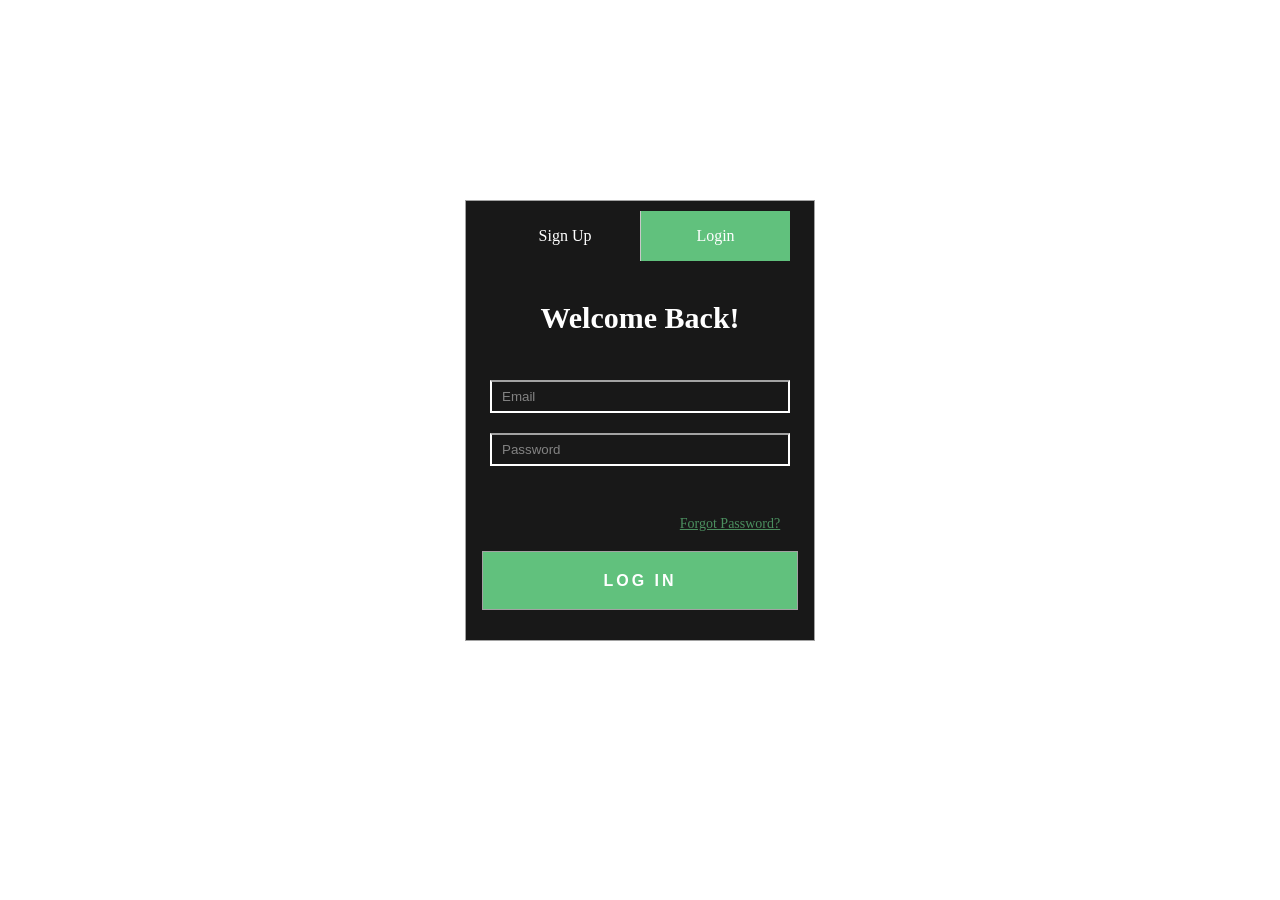
<file: index.html>
<!DOCTYPE html>
<html lang="en">
  <head>
    <meta charset="UTF-8" />
    <meta http-equiv="X-UA-Compatible" content="IE=edge" />
    <meta name="viewport" content="width=device-width, initial-scale=1.0" />
    <link rel="stylesheet" href="./assets/css/style.css" />
    <title>Login</title>
  </head>
  <body>
    <section class="section-container">
      <header>
        <a class="login__sign-up" href="./index1.html">Sign Up</a>
        <a class="login__login" href="">Login</a>
      </header>
      <main>
        <section class="main-section">
          <h1>Welcome Back!</h1>
          <div class="main__input-container">
            <input type="email" placeholder="Email" />
            <input type="password" placeholder="Password" />
          </div>
          <a href="">Forgot Password?</a>
        </section>
      </main>
      <footer>
        <a href="./index.html">LOG IN</a>
      </footer>
    </section>
  </body>
</html>
</file>
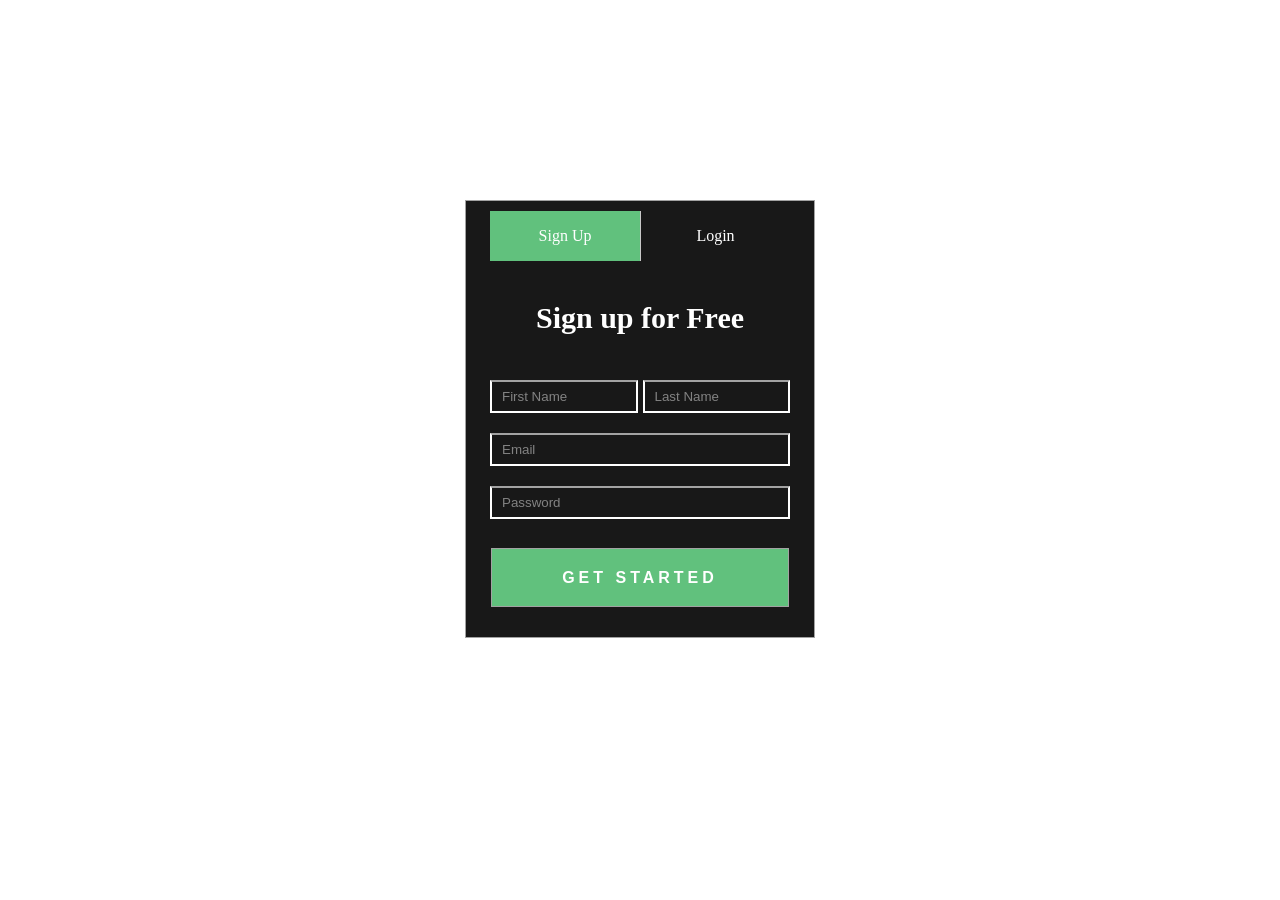
<file: index1.html>
<!DOCTYPE html>
<html lang="en">
  <head>
    <meta charset="UTF-8" />
    <meta http-equiv="X-UA-Compatible" content="IE=edge" />
    <meta name="viewport" content="width=device-width, initial-scale=1.0" />
    <link rel="stylesheet" href="./assets/css/style.css" />
    <title>Sign-Up</title>
  </head>
  <body>
    <section class="section-container">
      <header class="header__signUp">
        <a class="sign-page__sign-up" href="">Sign Up</a>
        <a class="sign-page__login" href="./index.html">Login</a>
      </header>
      <main>
        <section class="main-section">
          <h1>Sign up for Free</h1>
          <div class="main__input-container">
            <div class="signUp__name-container">
              <input type="text" placeholder="First Name" />
              <input type="text" placeholder="Last Name" />
            </div>
            <input type="email" placeholder="Email" />
            <input type="password" placeholder="Password" />
          </div>
        </section>
      </main>
      <footer class="footer_signUp">
        <a href="">GET STARTED</a>
      </footer>
    </section>
  </body>
</html>
</file>
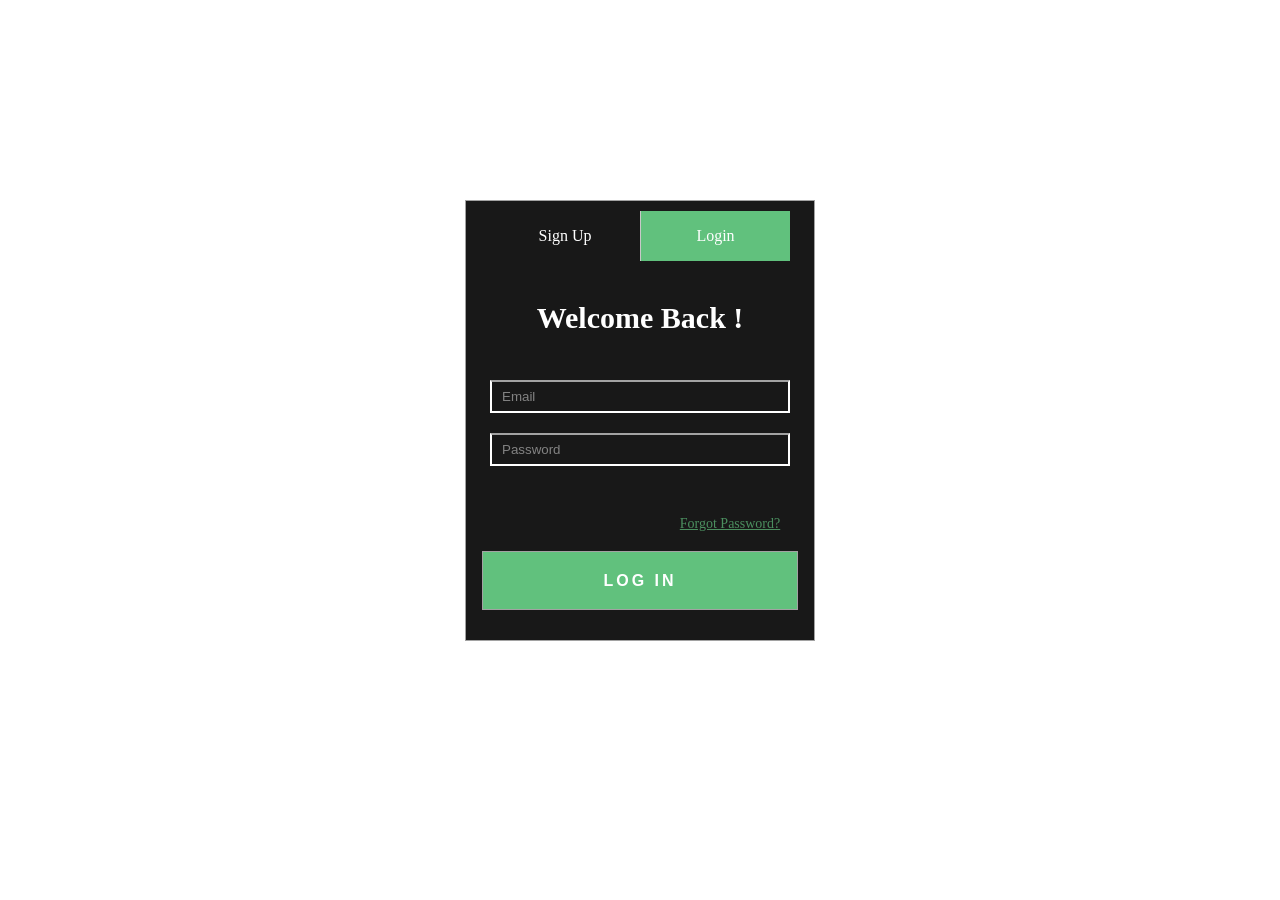
<file: login.html>
<!DOCTYPE html>
<html lang="en">
  <head>
    <meta charset="UTF-8" />
    <meta http-equiv="X-UA-Compatible" content="IE=edge" />
    <meta name="viewport" content="width=device-width, initial-scale=1.0" />
    <link rel="stylesheet" href="./assets/css/style.css" />
    <title>Login</title>
  </head>
  <body>
    <section class="section-container">
      <header>
        <a class="login__sign-up" href="./sign-up.html">Sign Up</a>
        <a class="login__login" href="">Login</a>
      </header>
      <main>
        <section class="main-section">
          <h1>Welcome Back !</h1>
          <div class="main__input-container">
            <input type="email" placeholder="Email" />
            <input type="password" placeholder="Password" />
          </div>
          <a href="">Forgot Password?</a>
        </section>
      </main>
      <footer>
        <a href="#">LOG IN</a>
      </footer>
    </section>
  </body>
</html>
</file>
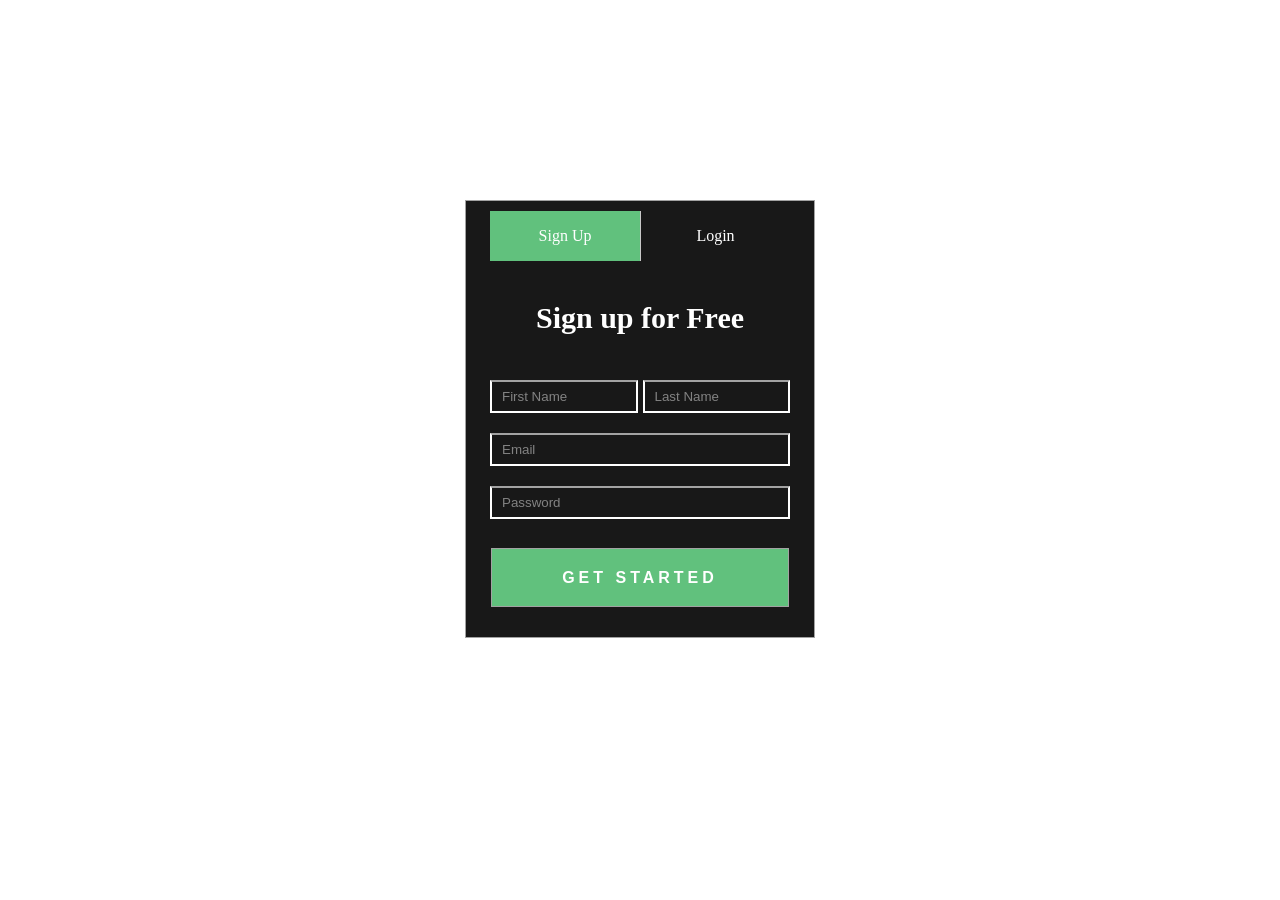
<file: sign-up.html>
<!DOCTYPE html>
<html lang="en">
  <head>
    <meta charset="UTF-8" />
    <meta http-equiv="X-UA-Compatible" content="IE=edge" />
    <meta name="viewport" content="width=device-width, initial-scale=1.0" />
    <link rel="stylesheet" href="./assets/css/style.css" />
    <title>Sign-Up</title>
  </head>
  <body>
    <section class="section-container">
      <header class="header__signUp">
        <a class="sign-page__sign-up" href="">Sign Up</a>
        <a class="sign-page__login" href="./login.html">Login</a>
      </header>
      <main>
        <section class="main-section">
          <h1>Sign up for Free</h1>
          <div class="main__input-container">
            <div class="signUp__name-container">
              <input type="text" placeholder="First Name" />
              <input type="text" placeholder="Last Name" />
            </div>
            <input type="email" placeholder="Email" />
            <input type="password" placeholder="Password" />
          </div>
        </section>
      </main>
      <footer class="footer_signUp">
        <a href="">GET STARTED</a>
      </footer>
    </section>
  </body>
</html>
</file>
<file: assets/css/style.css>
* {
  margin: 0;
  padding: 0;
  box-sizing: border-box;
}

body {
  width: 100%;
  height: 100%;
  opacity: 0.9;
}

.section-container {
  display: flex;
  flex-direction: column;
  align-items: center;
  justify-content: center;
  width: 350px;
  background-color: #000;
  border: 1px solid #999;
  margin: 200px auto;
}

header {
  display: flex;
  justify-content: center;
  align-items: center;
  margin-bottom: 30px;
  padding: 10px 60px;
}
header a {
  display: flex;
  justify-content: center;
  align-items: center;
  color: #fff;
  text-decoration: none;
  width: 150px;
  height: 50px;
  text-align: center;
}
.login__sign-up {
  background-color: transparent;
}
.login__login {
  background-color: #50bb70;
  border-left: 1px solid #c3c3c3;
}
header a:hover {
  background-color: rgb(60, 245, 9);
}
header input {
  width: 60px;
  padding: 6px 30px;
  text-align: center;
}
.main-section {
  display: flex;
  flex-direction: column;
  justify-content: center;
  align-items: center;
  color: #fff;
}
.main-section h1 {
  margin-bottom: 45px;
  font-size: 30px;
  color: #fff;
}
.main__input-container {
  display: flex;
  flex-direction: column;
  gap: 20px;
  width: 300px;
  margin-bottom: 50px;
}
.main-section a {
  color: #50bb70;
  margin-left: 180px;
  margin-bottom: 40px;
  font-size: 14px;
  opacity: 0.7;
}
.main__input-container input {
  padding: 7px 150px 7px 10px;
  border: 2px solid #fff;
  background-color: #000;
  border-top: 2px solid #999;
  color: #fff;
}
footer {
  padding-bottom: 50px;
}
footer a {
  font-family: Arial, Helvetica, sans-serif;

  color: #fff;
  text-decoration: none;
  outline: 1px solid #999;
  width: 300px;
  height: 50px;
  padding: 20px 120px;
  letter-spacing: 3px;
  background-color: #50bb70;
  font-weight: bold;
}

.footer_signUp a {
  font-family: Arial, Helvetica, sans-serif;
  color: #fff;
  text-decoration: none;
  outline: 1px solid #999;
  width: 300px;
  height: 50px;
  padding: 20px 70px;
  letter-spacing: 3px;
  background-color: #50bb70;
  font-weight: bold;
  letter-spacing: 4px;
}
.sign-page__sign-up {
  background-color: #50bb70;
}
.sign-page__sign-up:hover {
  background-color: rgb(60, 245, 9);
}
.sign-page__login {
  background-color: transparent;
  border-left: 1px solid #c3c3c3;
}
.signUp__name-container {
  display: flex;
  justify-content: center;
  width: 100%;
  gap: 5px;
}

.signUp__name-container input {
  display: flex;
  width: 50%;
  padding: 7px 40px 7px 10px;
  color: #fff;
}
</file>
